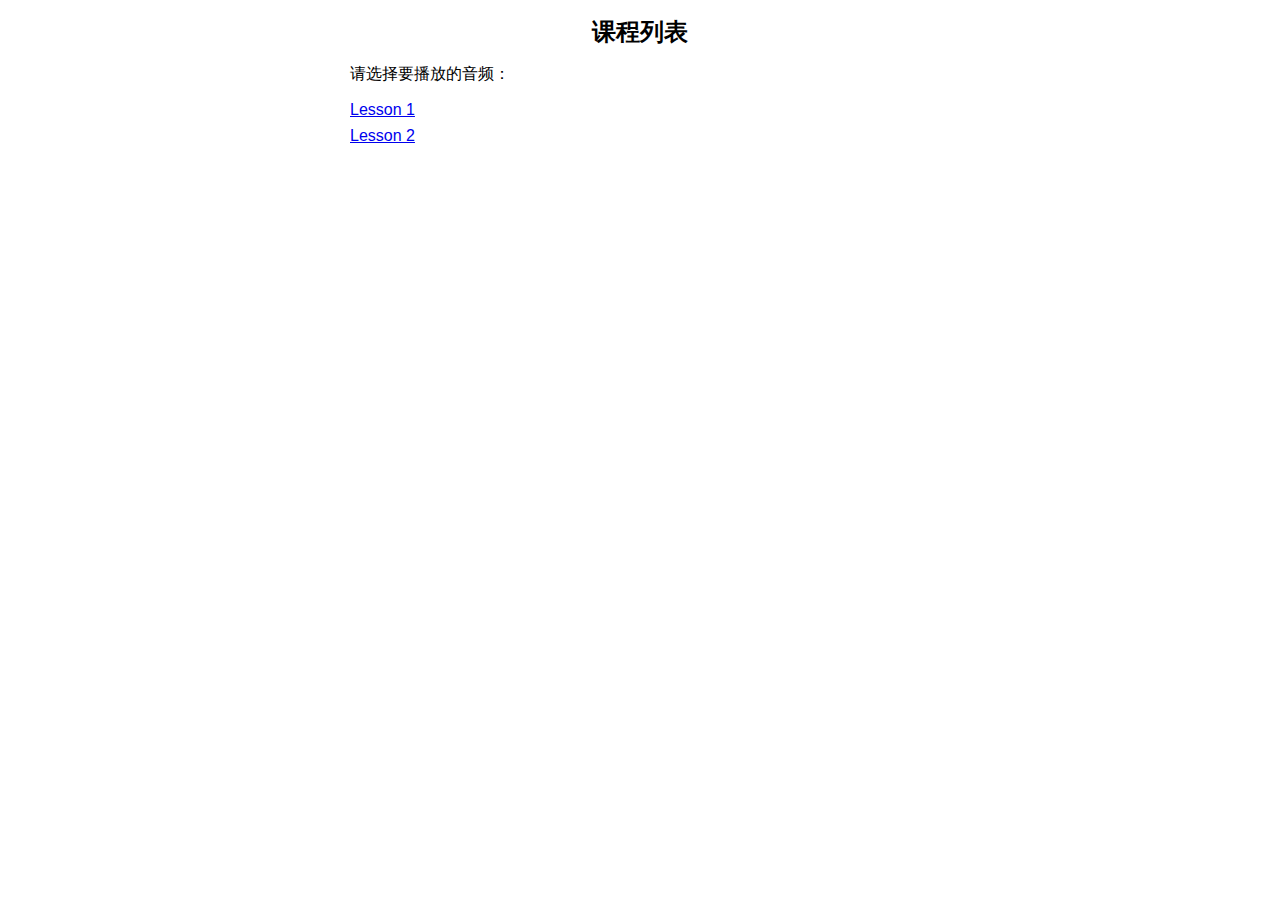
<file: index.html>
<!DOCTYPE html>
<html lang="en">
<head>
  <meta charset="UTF-8">
  <title>音频列表页</title>
  <meta name="viewport" content="width=device-width, initial-scale=1.0">
  <!-- 引用通用样式（可选） -->
  <link rel="stylesheet" href="style.css">
</head>
<body>
  <h1>课程列表</h1>
  <p>请选择要播放的音频：</p>

  <ul>
    <!-- Lesson 1，跳转时把路径传给 player.html -->
    <li>
      <a href="player.html?audio=audio/lesson1.mp3&srt=subtitle/lesson1.srt">
        Lesson 1
      </a>
    </li>

    <!-- Lesson 2，同理 -->
    <li>
      <a href="player.html?audio=audio/lesson2.mp3&srt=subtitle/lesson2.srt">
        Lesson 2
      </a>
    </li>

    <!-- 可以继续添加更多 Lesson -->
    <!--
    <li>
      <a href="player.html?audio=audio/lesson3.mp3&srt=subtitle/lesson3.srt">
        Lesson 3
      </a>
    </li>
    -->
  </ul>
</body>
</html>
</file>
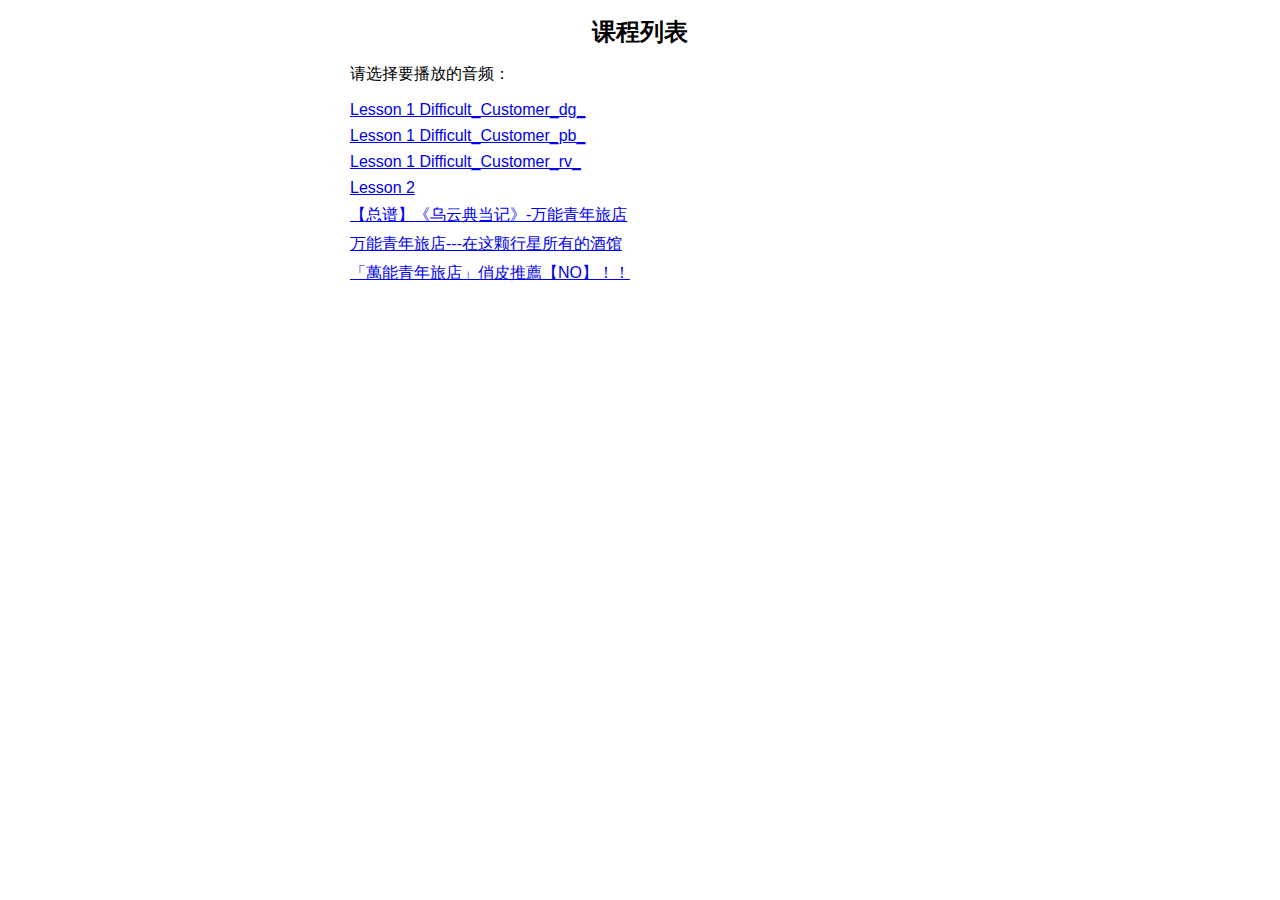
<file: index1.html>
<!DOCTYPE html>
<html lang="en">
<head>
  <meta charset="UTF-8">
  <title>音频列表页</title>
  <meta name="viewport" content="width=device-width, initial-scale=1.0">
  <!-- 引用通用样式（可选） -->
  <link rel="stylesheet" href="style.css">
</head>
<body>
  <h1>课程列表</h1>
  <p>请选择要播放的音频：</p>

  <ul>
    <!-- Lesson 1，跳转时把路径传给 player.html -->
    <li>
      <a href="player.html?audio=audio/englishpod_B0001dg.mp3&srt=subtitle/Difficult_Customer_dg_.srt">
        Lesson 1 Difficult_Customer_dg_
      </a>
    </li>

    <li>
      <a href="player.html?audio=audio/englishpod_B0001pb.mp3&srt=subtitle/Difficult_Customer_pb_r1.srt">
        Lesson 1 Difficult_Customer_pb_
      </a>
    </li>
   
    <li>
      <a href="player.html?audio=audio/englishpod_B0001rv.mp3&srt=subtitle/Difficult_Customer_rv_.srt">
        Lesson 1 Difficult_Customer_rv_
      </a>
    </li>


    <!-- Lesson 2，同理 -->
    <li>
      <a href="player.html?audio=./audio/lesson2.mp3&srt=subtitle/lesson2.srt">
        Lesson 2
      </a>
    </li>

    <li>
      <a href="playervideo.html?videoPath=./video/video1.mp4">
        【总谱】《乌云典当记》-万能青年旅店
      </a>
    </li>

    <li>
      <a href="playervideo.html?videoPath=./video/video2.mp4">
        万能青年旅店---在这颗行星所有的酒馆
      </a>
    </li>
    
    <li>
      <a href="playervideo.html?videoPath=./video/video3.mp4">
        「萬能青年旅店」俏皮推薦【NO】！！
      </a>
    </li>

    <!-- 可以继续添加更多 Lesson -->
    <!--
    <li>
      <a href="player.html?audio=audio/lesson3.mp3&srt=subtitle/lesson3.srt">
        Lesson 3
      </a>
    </li>
    -->
  </ul>
</body>
</html>
</file>
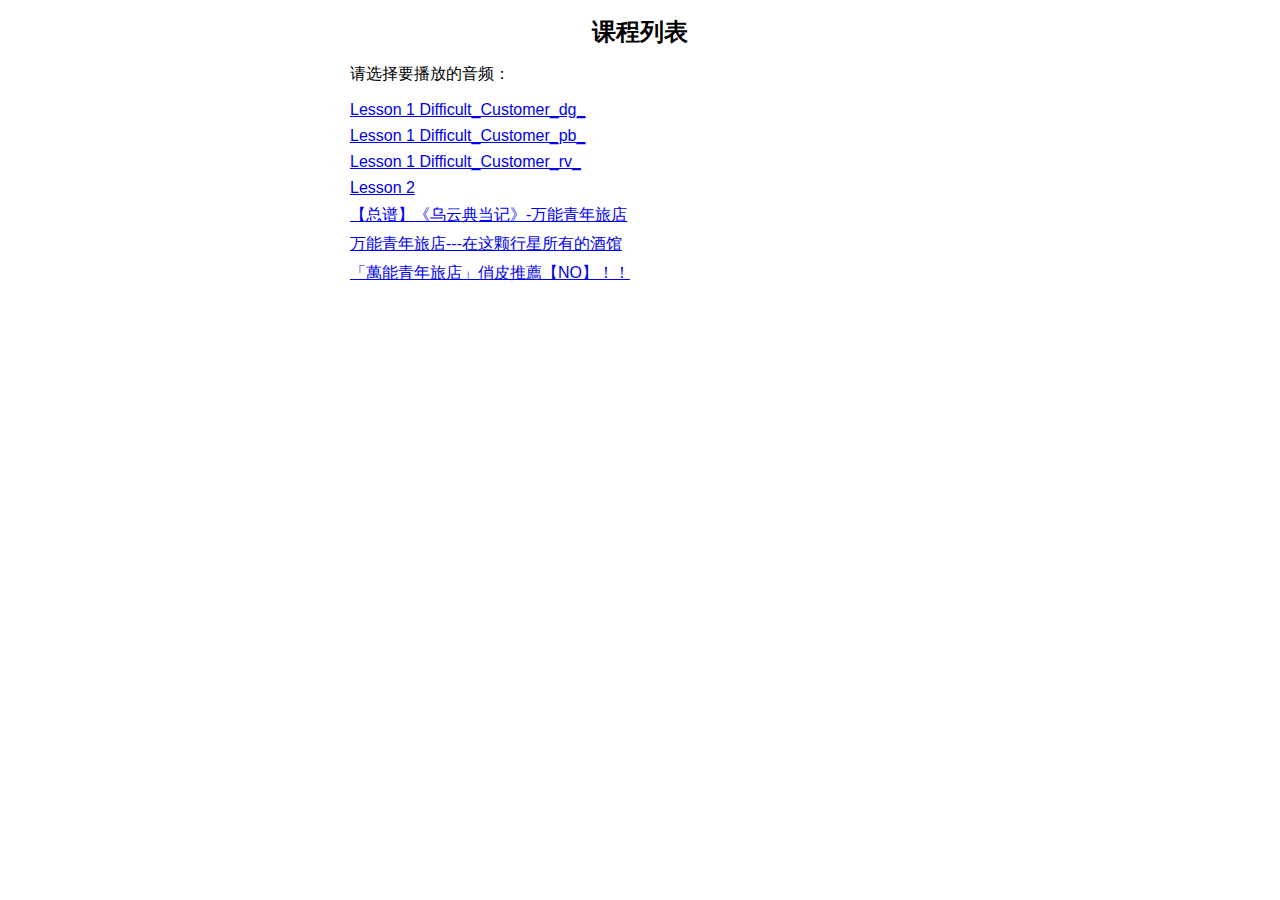
<file: player.html>
<!DOCTYPE html>
<html lang="en">
<head>
  <meta charset="UTF-8">
  <title>播放页 - 英语点读</title>
  <meta name="viewport" content="width=device-width, initial-scale=1.0">
  <!-- 通用样式 -->
  <link rel="stylesheet" href="style.css">
</head>
<body>
  <h1>英语点读 - 播放页面</h1>
  
  <!-- 返回列表按钮（可选） -->
  <p><a href="index1.html">返回列表</a></p>

  <!-- 连续播放复选框 -->
  <label>
    <input type="checkbox" id="continuousMode">
    连续播放
  </label>
  
  <!-- 音频控件，src由脚本中动态设置（也可在这里预设空） -->
  <audio id="audioPlayer" src="" controls></audio>

 

  <!-- 字幕容器，由脚本动态渲染 -->
  <div id="lyricsContainer"></div>

  <!-- 引入核心JS逻辑（解析SRT + 播放） -->
  <script src="script.js"></script>
</body>
</html>
</file>
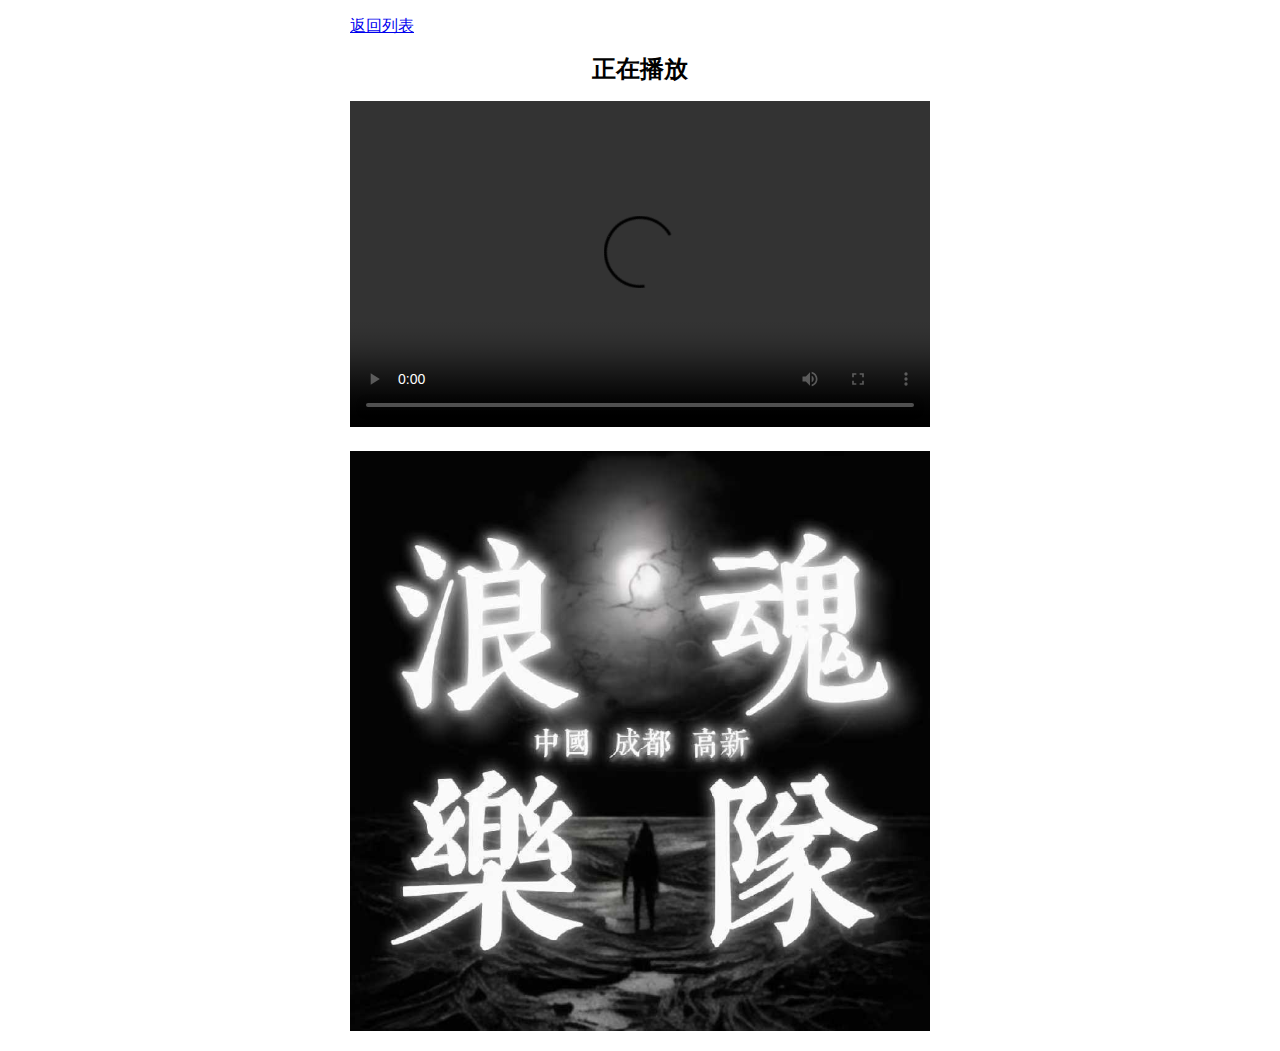
<file: playervideo.html>
<!DOCTYPE html>
<html lang="en">
<head>
  <meta charset="UTF-8">
  <title>视频播放</title>
  <meta name="viewport" content="width=device-width, initial-scale=1.0">
  <link rel="stylesheet" href="style.css">
</head>
<body>
  <!-- 返回列表按钮（可选） -->
  <p><a href="index1.html">返回列表</a></p>
  
  <h1>正在播放</h1>

  <!-- 视频播放器 -->
  <video id="videoPlayer" width="640" height="360" controls autoplay>
    <source id="videoSource" src="" type="video/mp4">
    您的浏览器不支持 video 标签。
  </video>

  <!-- 图片显示区域 -->
  <div class="image-container">
    <img id="displayImage" src="./img/img1.jpg" alt="相关图片" class="responsive-image">
  </div>

  <script src="script3.js"></script>
</body>
</html>
</file>
<file: style.css>
/* body通用设置 */
body {
    margin: 0 auto;
    padding: 0 10px;
    max-width: 600px;
    font-family: sans-serif;
    box-sizing: border-box;
  }
  
  /* 标题 */
  h1 {
    font-size: 1.5rem;
    text-align: center;
    margin: 1rem 0;
  }
  
  /* 列表页的ul */
  ul {
    list-style-type: none;
    padding: 0;
  }
  
  li {
    margin: 0.5rem 0;
  }
  
  /* 音频控件：自适应宽度 */
  audio {
    width: 100%;
    margin: 1rem 0;
  }
  
  /* 字幕容器 */
  #lyricsContainer {
    margin-top: 1rem;
  }
  
  /* 字幕行 */
  .lyric-line {
    cursor: pointer;
    margin: 6px 0;
    line-height: 1.4;
    padding: 0.5rem;
    border-radius: 4px;
  }
  
  /* 悬停（PC端） */
  .lyric-line:hover {
    background-color: #f0f0f0;
  }
  
  /* 点击后高亮 */
  .lyric-line.active {
    background-color: yellow;
  }
  /* 双语字幕排版（如果有） */
  .lyric-line .translation {
    display: block;
    font-size: 14px;
    color: #666;
    margin-top: 4px;
  }
  
  
  /* 或者直接在 m: 和其他说话人标记后添加换行 */
  .lyric-line {
    white-space: pre-line;  /* 保留换行符，合并空格 */
  }

  /* 小屏幕适配 */
  @media (max-width: 768px) {
    h1 {
      font-size: 1.2rem;
    }
    #videoPlayer {
      margin: 0 auto; /* 居中对齐 */
  }
  }
  #videoPlayer {
    /* border: 2px solid red; 给视频播放器加个红色边框 */
           width: 100%; /* 占满父容器宽度 */
           height: auto; /* 自动调整高度，保持宽高比 */
           max-width: 100%; /* 限制最大宽度，避免溢出 */
           border: none; /* 去除边框（如果需要） */
    }
    /* 图片容器样式 */
.image-container {
  width: 100%;
  max-width: 640px;  /* 电脑端最大宽度 */
  margin: 20px auto;
}

/* 响应式图片样式 */
.responsive-image {
  width: 100%;
  height: auto;
  object-fit: cover;
  max-width: 100%;
  display: block;
}

/* 手机端特别处理 */
@media screen and (max-width: 768px) {
  .image-container {
    width: 95%;    /* 留一点边距 */
    margin: 10px auto;
  }
  
  .responsive-image {
    height: auto;   /* 高度自适应 */
  }
}
</file>
